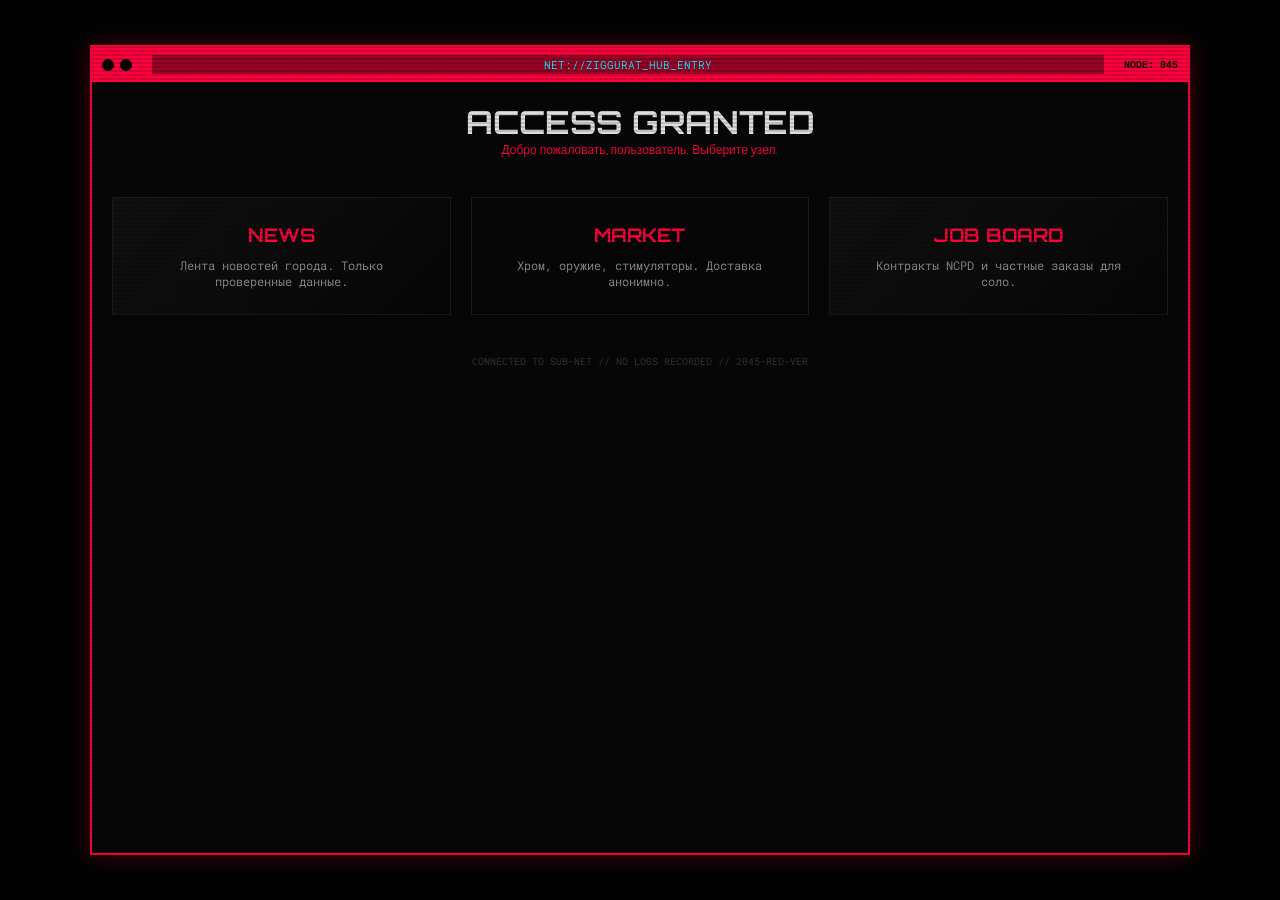
<file: index.html>
<!DOCTYPE html>
<html lang="ru">

<head>
    <meta charset="UTF-8">
    <meta name="viewport" content="width=device-width, initial-scale=1.0">
    <title>NET://ZIGGURAT_HUB_ENTRY</title>
    <link href="https://fonts.googleapis.com/css2?family=Orbitron:wght@700;900&family=Roboto+Mono&display=swap"
        rel="stylesheet">
    <link rel="stylesheet" href="global.css">
    <link rel="stylesheet" href="index.css">
</head>

<body>

    <div class="browser-window">
        <div class="browser-header">
            <div class="controls">
                <div class="btn" style="background: #000;"></div>
                <div class="btn" style="background: #000;"></div>
            </div>
            <div class="url-bar">NET://ZIGGURAT_HUB_ENTRY</div>
            <div style="font-size: 10px; color: black; font-weight: bold;">NODE: 045</div>
        </div>

        <div class="viewport">
            <div class="net-title">
                <h1 class="glitch">Access Granted</h1>
                <p style="font-size: 12px; color: var(--cp-red);">Добро пожаловать, пользователь. Выберите узел.</p>
            </div>

            <div class="net-grid">
                <a href="news.html" class="site-card">
                    <h3>NEWS</h3>
                    <p>Лента новостей города. Только проверенные данные.</p>
                </a>
                <a href="market.html" class="site-card glitch-card">
                    <div class="glitch-content">
                        <h3 data-text="MARKET">MARKET</h3>
                        <p>Хром, оружие, стимуляторы. Доставка анонимно.</p>
                    </div>
                </a>
                <a href="jobs.html" class="site-card">
                    <h3>JOB BOARD</h3>
                    <p>Контракты NCPD и частные заказы для соло.</p>
                </a>
            </div>

            <div class="status-footer">
                CONNECTED TO SUB-NET // NO LOGS RECORDED // 2045-RED-VER
            </div>
        </div>
    </div>

</body>

</html>
</file>
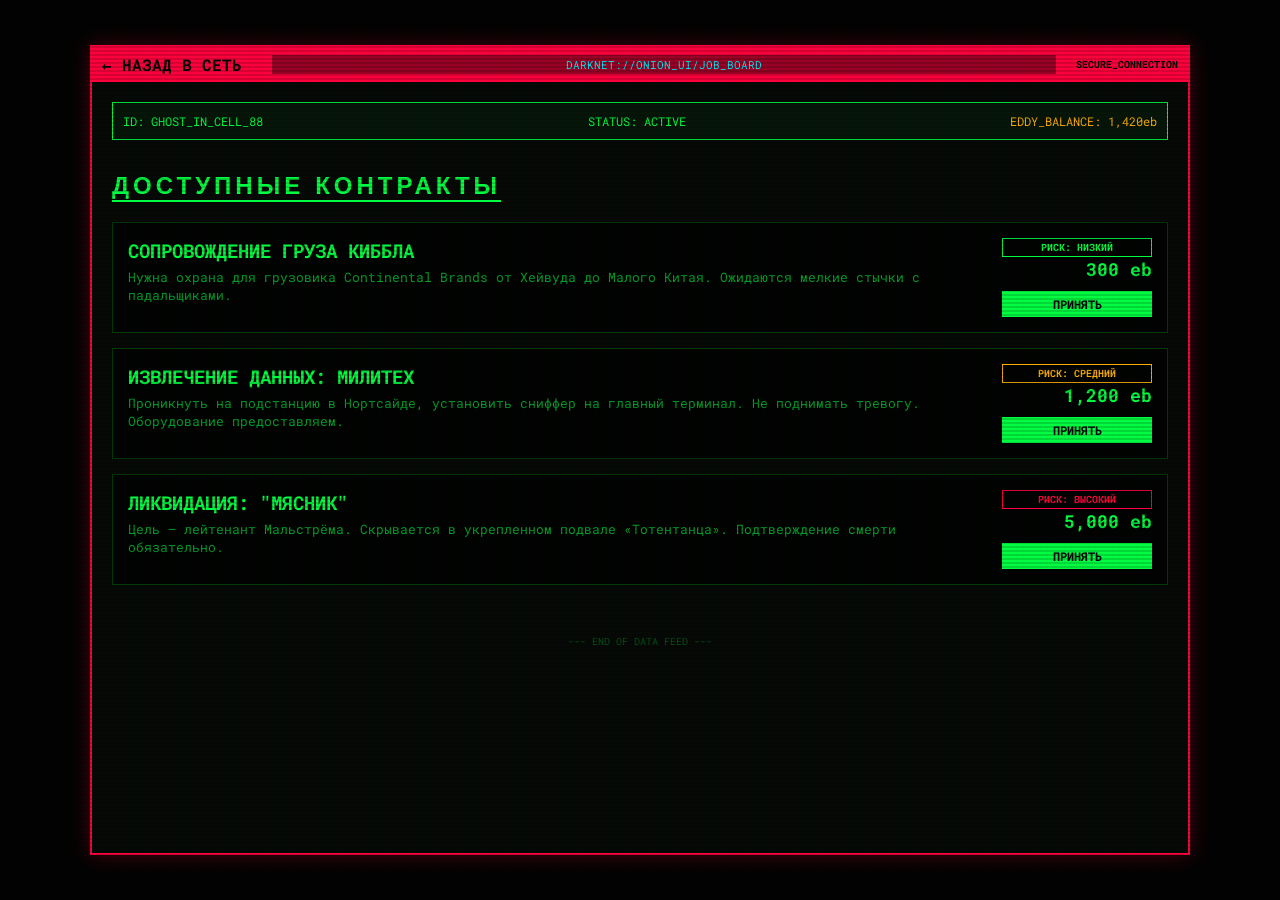
<file: jobs.html>
<!DOCTYPE html>
<html lang="ru">
<head>
    <meta charset="UTF-8">
    <meta name="viewport" content="width=device-width, initial-scale=1.0">
    <title>DARKNET://ONION_UI/JOB_BOARD</title>
    <link href="https://fonts.googleapis.com/css2?family=Orbitron:wght@700&family=Roboto+Mono:wght@400;700&display=swap" rel="stylesheet">
    <link rel="stylesheet" href="global.css">
    <link rel="stylesheet" href="jobs.css">
</head>
<body>

<div class="browser-window">
    <div class="browser-header">
        <div class="controls">
            <a href="index.html" class="btn-back">← НАЗАД В СЕТЬ</a>
        </div>
        <div class="url-bar">DARKNET://ONION_UI/JOB_BOARD</div>
        <div style="font-size: 10px; color: black; font-weight: bold;">SECURE_CONNECTION</div>
    </div>

    <div class="viewport" style="padding: 0;">
        <div class="jobs-body">
            
            <!-- Панель игрока -->
            <div class="user-info-bar">
                <span>ID: GHOST_IN_CELL_88</span>
                <span>STATUS: ACTIVE</span>
                <span style="color: var(--risk-med);">EDDY_BALANCE: 1,420eb</span>
            </div>

            <div class="jobs-header">
                <h1>ДОСТУПНЫЕ КОНТРАКТЫ</h1>
            </div>

            <div class="job-list">
                
                <!-- ЗАДАНИЕ 1 (Низкий риск) -->
                <div class="job-card">
                    <div class="job-info">
                        <h3>Сопровождение груза киббла</h3>
                        <p class="job-desc">Нужна охрана для грузовика Continental Brands от Хейвуда до Малого Китая. Ожидаются мелкие стычки с падальщиками.</p>
                    </div>
                    <div class="job-meta">
                        <span class="risk-tag risk-low">РИСК: НИЗКИЙ</span>
                        <span class="reward">300 eb</span>
                        <button class="btn-accept">ПРИНЯТЬ</button>
                    </div>
                </div>

                <!-- ЗАДАНИЕ 2 (Средний риск) -->
                <div class="job-card">
                    <div class="job-info">
                        <h3>Извлечение данных: Милитех</h3>
                        <p class="job-desc">Проникнуть на подстанцию в Нортсайде, установить сниффер на главный терминал. Не поднимать тревогу. Оборудование предоставляем.</p>
                    </div>
                    <div class="job-meta">
                        <span class="risk-tag risk-med">РИСК: СРЕДНИЙ</span>
                        <span class="reward">1,200 eb</span>
                        <button class="btn-accept">ПРИНЯТЬ</button>
                    </div>
                </div>

                <!-- ЗАДАНИЕ 3 (Высокий риск) -->
                <div class="job-card">
                    <div class="job-info">
                        <h3>Ликвидация: "Мясник"</h3>
                        <p class="job-desc">Цель — лейтенант Мальстрёма. Скрывается в укрепленном подвале «Тотентанца». Подтверждение смерти обязательно.</p>
                    </div>
                    <div class="job-meta">
                        <span class="risk-tag risk-high">РИСК: ВЫСОКИЙ</span>
                        <span class="reward">5,000 eb</span>
                        <button class="btn-accept">ПРИНЯТЬ</button>
                    </div>
                </div>

                <!-- Чтобы добавить новое задание, просто скопируй блок ниже -->
                <!-- 
                <div class="job-card">
                    <div class="job-info">
                        <h3>ЗАГОЛОВОК</h3>
                        <p class="job-desc">ОПИСАНИЕ</p>
                    </div>
                    <div class="job-meta">
                        <span class="risk-tag risk-low">РИСК</span>
                        <span class="reward">СУММА eb</span>
                        <button class="btn-accept">ПРИНЯТЬ</button>
                    </div>
                </div>
                -->

            </div> <!-- /job-list -->

            <div style="margin-top: 50px; text-align: center; opacity: 0.3; font-size: 10px;">
                --- END OF DATA FEED ---
            </div>
        </div>
    </div>
</div>

</body>
</html>
</file>
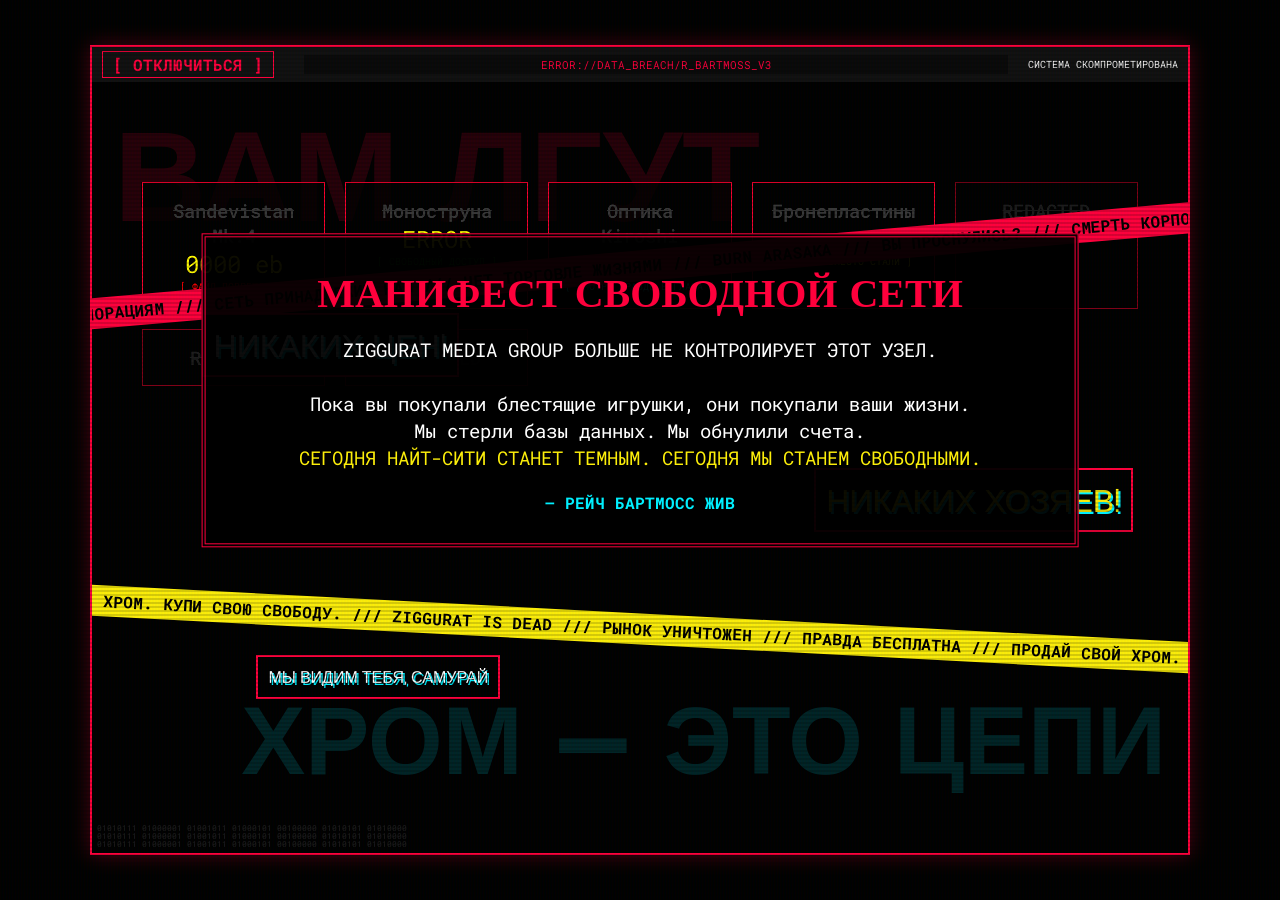
<file: market.html>
<!DOCTYPE html>
<html lang="ru">
<head>
    <meta charset="UTF-8">
    <meta name="viewport" content="width=device-width, initial-scale=1.0">
    <title>ZIGGURAT://ERROR_505/INVASION</title>
    <link href="https://fonts.googleapis.com/css2?family=Orbitron:wght@900&family=Roboto+Mono:wght@400;700&display=swap" rel="stylesheet">
    <link rel="stylesheet" href="global.css">
    <link rel="stylesheet" href="market.css">
</head>
<body>

<div class="browser-window" style="border-color: #ff003c;">
    <!-- Лагающая шапка браузера -->
    <div class="browser-header" style="background: #111;">
        <div class="controls">
            <a href="index.html" class="btn-back" style="color: #ff003c; border: 1px solid #ff003c; padding: 2px 10px;">[ ОТКЛЮЧИТЬСЯ ]</a>
        </div>
        <div class="url-bar" style="color: #ff003c;">ERROR://DATA_BREACH/R_BARTMOSS_V3</div>
        <div class="glitch" style="font-size: 10px; color: #fff;">СИСТЕМА СКОМПРОМЕТИРОВАНА</div>
    </div>

    <div class="viewport" style="padding: 0;">
        <div class="hacked-container">
            <div class="cracked-overlay"></div>
            
            <!-- Фоновый текст (Заполнение) -->
            <div class="bg-slogan" style="top: 5%; left: 2%; font-size: 8rem;">ВАМ ЛГУТ</div>
            <div class="bg-slogan" style="bottom: 10%; right: 2%; font-size: 6rem; color: var(--hack-blue);">ХРОМ — ЭТО ЦЕПИ</div>
            <div class="bg-slogan" style="top: 40%; left: 20%; font-size: 5rem; opacity: 0.05;">АРАСАКА В ОГНЕ</div>

            <!-- Бегущие строки -->
            <div class="ticker-overlay">
                <div class="ticker-move">
                    СМЕРТЬ КОРПОРАЦИЯМ /// СЕТЬ ПРИНАДЛЕЖИТ НАМ /// НЕТ ТОРГОВЛЕ ЖИЗНЯМИ /// BURN ARASAKA /// ВЫ ПРОСНУЛИСЬ? /// СМЕРТЬ КОРПОРАЦИЯМ /// СЕТЬ ПРИНАДЛЕЖИТ НАМ ///
                </div>
            </div>

            <div class="ticker-overlay alt">
                <div class="ticker-move">
                    ПРОДАЙ СВОЙ ХРОМ. КУПИ СВОЮ СВОБОДУ. /// ZIGGURAT IS DEAD /// РЫНОК УНИЧТОЖЕН /// ПРАВДА БЕСПЛАТНА /// ПРОДАЙ СВОЙ ХРОМ. КУПИ СВОЮ СВОБОДУ. ///
                </div>
            </div>

            <!-- Плавающие окна-лозунги -->
            <div class="floating-shout" style="top: 30%; left: 10%;">НИКАКИХ ЦЕН!</div>
            <div class="floating-shout" style="top: 50%; right: 5%; color: var(--hack-yellow);">НИКАКИХ ХОЗЯЕВ!</div>
            <div class="floating-shout" style="bottom: 20%; left: 15%; font-size: 1rem;">МЫ ВИДИМ ТЕБЯ, САМУРАЙ</div>

            <!-- Сетка товаров -->
            <div class="market-glitch-grid">
                <div class="item-corrupted">
                    <h3>Sandevistan Mk.4</h3>
                    <p class="price-error">0000 eb</p>
                    <p style="color: red; font-size: 10px;">[ ФАЙЛ ПОВРЕЖДЕН ]</p>
                </div>
                <div class="item-corrupted">
                    <h3>Моноструна</h3>
                    <p class="price-error">ERROR</p>
                    <p style="color: green; font-size: 10px;">[ СВОБОДНЫЙ ДОСТУП ]</p>
                </div>
                <div class="item-corrupted">
                    <h3>Оптика Kiroshi</h3>
                    <p class="price-error">NULL</p>
                    <p style="color: cyan; font-size: 10px;">[ СМОТРИ ПРАВДЕ В ГЛАЗА ]</p>
                </div>
                <div class="item-corrupted">
                    <h3>Бронепластины</h3>
                    <p class="price-error">--.--</p>
                    <p style="color: yellow; font-size: 10px;">[ БУМАГА ВМЕСТО СТАЛИ ]</p>
                </div>
                <!-- Массовка для заполнения -->
                <div class="item-corrupted" style="opacity: 0.5;"><h3>REDACTED</h3></div>
                <div class="item-corrupted" style="opacity: 0.5;"><h3>REDACTED</h3></div>
                <div class="item-corrupted" style="opacity: 0.5;"><h3>REDACTED</h3></div>
            </div>

            <!-- Манифест посередине -->
            <div style="position: absolute; top: 40%; left: 50%; transform: translate(-50%, -50%); width: 80%; background: rgba(0,0,0,0.95); border: 4px double var(--hack-red); padding: 30px; z-index: 100; text-align: center;">
                <h2 style="font-family: 'Orbitron'; color: var(--hack-red); font-size: 2.5rem; margin-bottom: 20px;" class="glitch">МАНИФЕСТ СВОБОДНОЙ СЕТИ</h2>
                <p style="font-size: 1.2rem; color: #fff; line-height: 1.4;">
                    ZIGGURAT MEDIA GROUP БОЛЬШЕ НЕ КОНТРОЛИРУЕТ ЭТОТ УЗЕЛ. <br><br>
                    Пока вы покупали блестящие игрушки, они покупали ваши жизни. <br>
                    Мы стерли базы данных. Мы обнулили счета. <br>
                    <span style="color: var(--hack-yellow);">СЕГОДНЯ НАЙТ-СИТИ СТАНЕТ ТЕМНЫМ. СЕГОДНЯ МЫ СТАНЕМ СВОБОДНЫМИ.</span>
                </p>
                <div style="margin-top: 20px; font-weight: bold; color: var(--hack-blue);">— РЕЙЧ БАРТМОСС ЖИВ</div>
            </div>

            <!-- Имитация "сырых" данных в фоне -->
            <div style="position: absolute; bottom: 5px; left: 5px; font-size: 8px; color: #222; line-height: 1;">
                01010111 01000001 01001011 01000101 00100000 01010101 01010000<br>
                01010111 01000001 01001011 01000101 00100000 01010101 01010000<br>
                01010111 01000001 01001011 01000101 00100000 01010101 01010000
            </div>
        </div>
    </div>
</div>

</body>
</html>
</file>
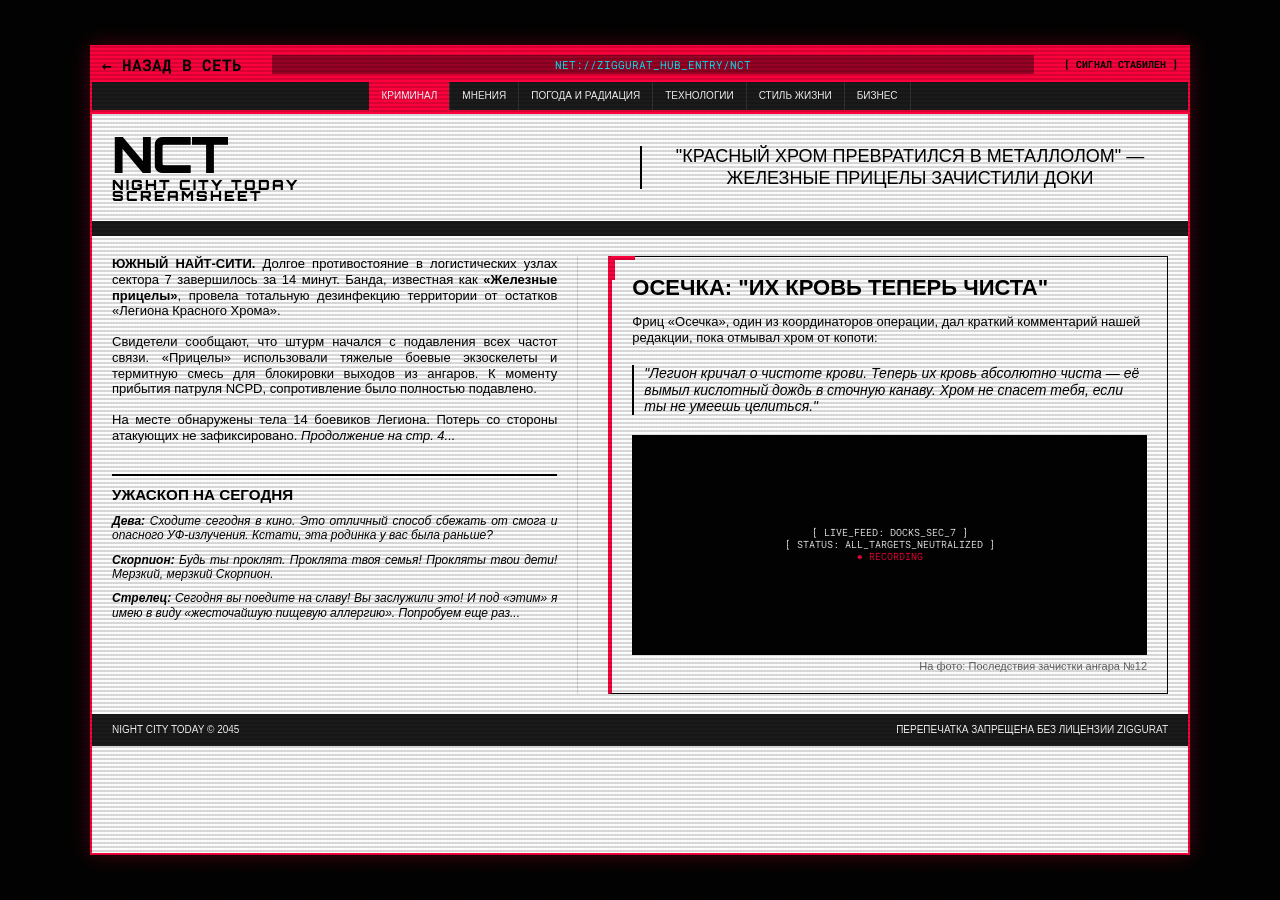
<file: news.html>
<!DOCTYPE html>
<html lang="ru">
<head>
    <meta charset="UTF-8">
    <meta name="viewport" content="width=device-width, initial-scale=1.0">
    <title>NET://ZIGGURAT_HUB_ENTRY/NCT</title>
    <link href="https://fonts.googleapis.com/css2?family=Orbitron:wght@900&family=Roboto+Mono:wght@400;700&display=swap" rel="stylesheet">
    <link rel="stylesheet" href="global.css">
    <link rel="stylesheet" href="news.css">
</head>
<body>

<div class="browser-window">
    <!-- Верхняя панель браузера -->
    <div class="browser-header">
        <div class="controls">
            <a href="index.html" class="btn-back">← НАЗАД В СЕТЬ</a>
        </div>
        <div class="url-bar">NET://ZIGGURAT_HUB_ENTRY/NCT</div>
        <div style="font-size: 10px; color: black; font-weight: bold; margin-left: 10px;">[ СИГНАЛ СТАБИЛЕН ]</div>
    </div>

    <!-- Тело скримщита (газета) -->
    <div class="viewport" style="padding: 0;">
        <div class="news-body">
            
            <!-- Черная полоса категорий -->
            <nav class="news-categories">
                <a href="#" style="background: var(--cp-red);">КРИМИНАЛ</a>
                <a href="#">МНЕНИЯ</a>
                <a href="#">ПОГОДА И РАДИАЦИЯ</a>
                <a href="#">ТЕХНОЛОГИИ</a>
                <a href="#">СТИЛЬ ЖИЗНИ</a>
                <a href="#">БИЗНЕС</a>
            </nav>

            <!-- Логотип и Главный заголовок выпуска -->
            <header class="news-header-top">
                <div class="nct-logo">
                    NCT
                    <span>NIGHT CITY TODAY<br>SCREAMSHEET</span>
                </div>
                <div class="main-headline">
                    "КРАСНЫЙ ХРОМ ПРЕВРАТИЛСЯ В МЕТАЛЛОЛОМ" — ЖЕЛЕЗНЫЕ ПРИЦЕЛЫ ЗАЧИСТИЛИ ДОКИ
                </div>
            </header>

            <!-- Контентная область -->
            <div class="screamsheet-content">
                
                <!-- Левая колонка -->
                <div class="column-left">
                    <p><strong>ЮЖНЫЙ НАЙТ-СИТИ.</strong> Долгое противостояние в логистических узлах сектора 7 завершилось за 14 минут. Банда, известная как <strong>«Железные прицелы»</strong>, провела тотальную дезинфекцию территории от остатков «Легиона Красного Хрома».</p>
                    <br>
                    <p>Свидетели сообщают, что штурм начался с подавления всех частот связи. «Прицелы» использовали тяжелые боевые экзоскелеты и термитную смесь для блокировки выходов из ангаров. К моменту прибытия патруля NCPD, сопротивление было полностью подавлено.</p>
                    <br>
                    <p>На месте обнаружены тела 14 боевиков Легиона. Потерь со стороны атакующих не зафиксировано. <em>Продолжение на стр. 4...</em></p>

                    <div class="horror-scopes">
                        <h3>УЖАСКОП НА СЕГОДНЯ</h3>
                        <div class="scope-item"><strong>Дева:</strong> Сходите сегодня в кино. Это отличный способ сбежать от смога и опасного УФ-излучения. Кстати, эта родинка у вас была раньше?</div>
                        <div class="scope-item"><strong>Скорпион:</strong> Будь ты проклят. Проклята твоя семья! Прокляты твои дети! Мерзкий, мерзкий Скорпион.</div>
                        <div class="scope-item"><strong>Стрелец:</strong> Сегодня вы поедите на славу! Вы заслужили это! И под «этим» я имею в виду «жесточайшую пищевую аллергию». Попробуем еще раз...</div>
                    </div>
                </div>

                <!-- Правая колонка (в рамке с красным уголком) -->
                <div class="column-right">
                    <div class="column-right-box">
                        <h2>ОСЕЧКА: "ИХ КРОВЬ ТЕПЕРЬ ЧИСТА"</h2>
                        <p style="font-size: 13px;">Фриц «Осечка», один из координаторов операции, дал краткий комментарий нашей редакции, пока отмывал хром от копоти:</p>
                        <br>
                        <p style="font-size: 14px; font-style: italic; border-left: 2px solid #000; padding-left: 10px;">
                            "Легион кричал о чистоте крови. Теперь их кровь абсолютно чиста — её вымыл кислотный дождь в сточную канаву. Хром не спасет тебя, если ты не умеешь целиться."
                        </p>
                        
                        <!-- Картинка со стилистикой "оцифрованного фото" -->
                        <div style="background: #000; width: 100%; height: 220px; margin-top: 20px; position: relative; overflow: hidden; display: flex; align-items: center; justify-content: center;">
                             <!-- Имитация помех на фото -->
                             <div style="position: absolute; width: 100%; height: 100%; background: repeating-linear-gradient(0deg, rgba(0,0,0,0.2) 0px, rgba(0,0,0,0.2) 1px, transparent 1px, transparent 2px); pointer-events: none;"></div>
                             <span style="color: white; font-family: 'Roboto Mono'; font-size: 10px; text-align: center; padding: 20px;">
                                [ LIVE_FEED: DOCKS_SEC_7 ]<br>
                                [ STATUS: ALL_TARGETS_NEUTRALIZED ]<br>
                                <span style="color: var(--cp-red);">● RECORDING</span>
                             </span>
                        </div>
                        <p style="font-size: 11px; margin-top: 5px; color: #666; text-align: right;">На фото: Последствия зачистки ангара №12</p>
                    </div>
                </div>

            </div>
            
            <!-- Футер газеты -->
            <footer style="background: #1a1a1a; color: white; padding: 10px 20px; display: flex; justify-content: space-between; font-size: 10px;">
                <span>NIGHT CITY TODAY © 2045</span>
                <span>ПЕРЕПЕЧАТКА ЗАПРЕЩЕНА БЕЗ ЛИЦЕНЗИИ ZIGGURAT</span>
            </footer>
        </div>
    </div>
</div>

</body>
</html>
</file>
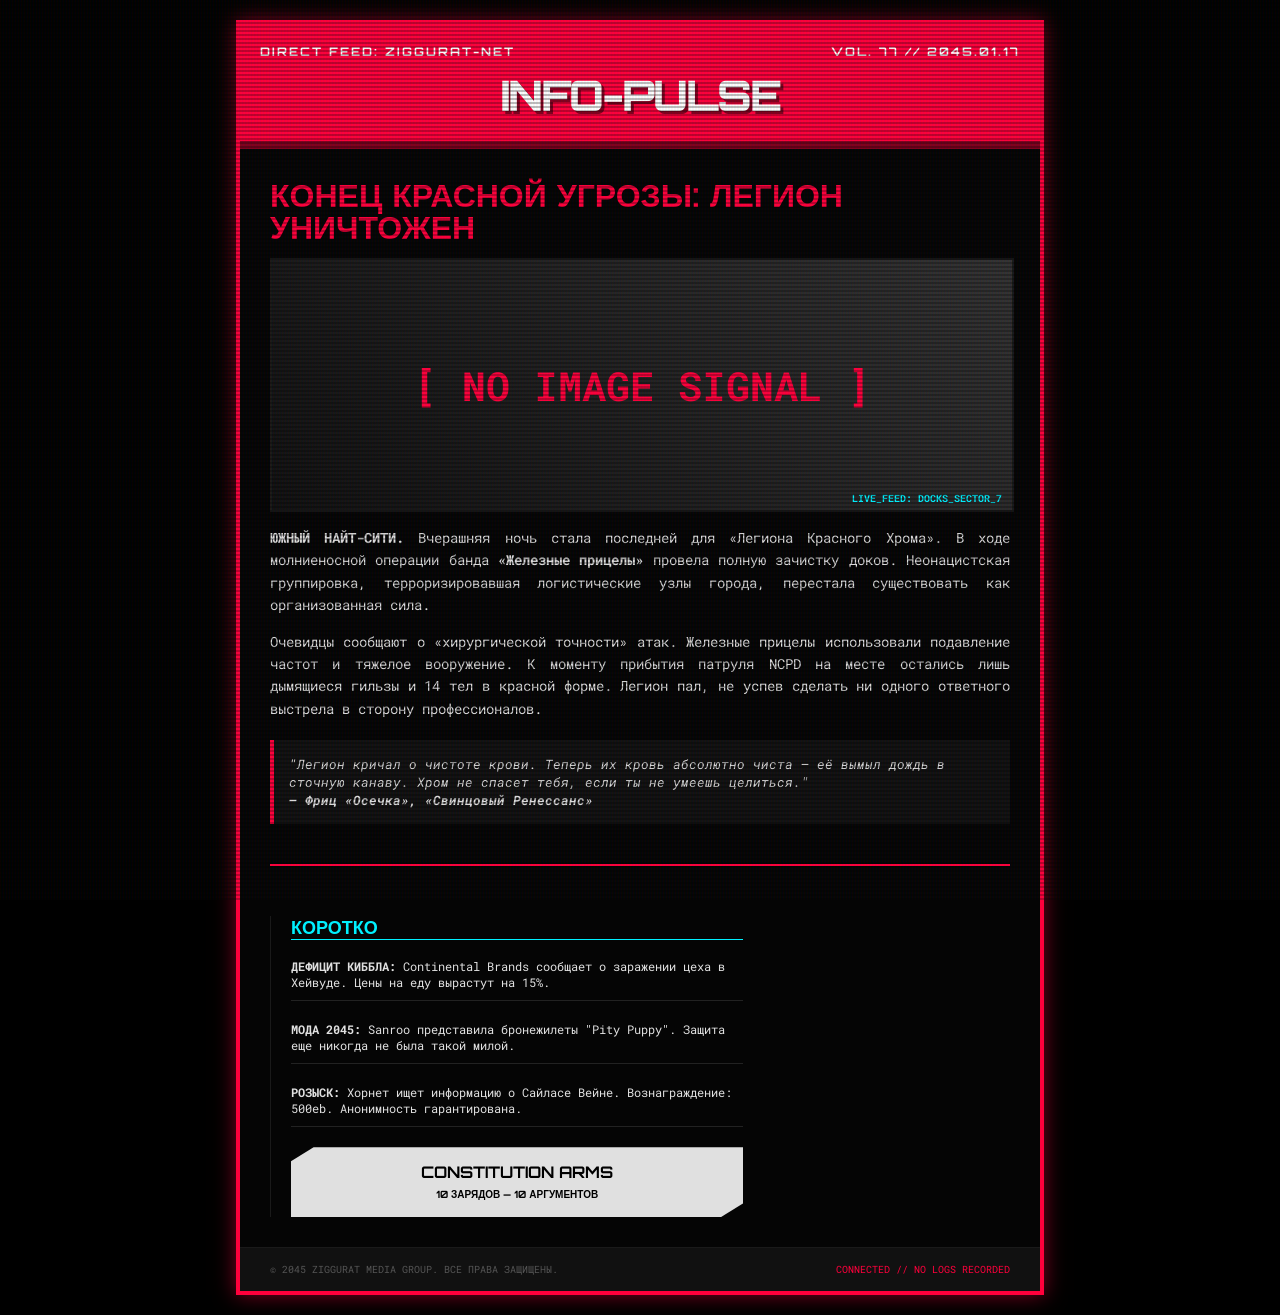
<file: ScreamSheet.html>
<!DOCTYPE html>
<html lang="ru">
<head>
    <meta charset="UTF-8">
    <meta name="viewport" content="width=device-width, initial-scale=1.0">
    <title>Screamsheet - Night City Info-Pulse</title>
    <link href="https://fonts.googleapis.com/css2?family=Orbitron:wght@400;700;900&family=Roboto+Mono:wght@400;700&display=swap" rel="stylesheet">
    <style>
        :root {
            --cp-red: #ff003c;
            --cp-dark-red: #80001e;
            --cp-blue: #00f0ff;
            --cp-black: #050505;
            --cp-gray: #1a1a1a;
            --cp-white: #e0e0e0;
        }

        body {
            background-color: #000;
            color: var(--cp-white);
            font-family: 'Roboto Mono', monospace;
            display: flex;
            justify-content: center;
            padding: 20px;
            margin: 0;
            overflow-x: hidden;
        }

        /* Эффект сканирующих линий */
        body::before {
            content: " ";
            display: block;
            position: fixed;
            top: 0; left: 0; bottom: 0; right: 0;
            background: linear-gradient(rgba(18, 16, 16, 0) 50%, rgba(0, 0, 0, 0.25) 50%), 
                        linear-gradient(90deg, rgba(255, 0, 0, 0.06), rgba(0, 255, 0, 0.02), rgba(0, 0, 255, 0.06));
            z-index: 2;
            background-size: 100% 4px, 3px 100%;
            pointer-events: none;
        }

        .screamsheet {
            width: 800px;
            background-color: var(--cp-black);
            border: 4px solid var(--cp-red);
            box-shadow: 0 0 20px var(--cp-dark-red);
            position: relative;
            padding: 0;
            z-index: 1;
        }

        header {
            background-color: var(--cp-red);
            color: white;
            padding: 20px;
            text-align: center;
            border-bottom: 8px solid var(--cp-dark-red);
        }

        .header-top {
            display: flex;
            justify-content: space-between;
            font-family: 'Orbitron', sans-serif;
            font-weight: 700;
            font-size: 12px;
            text-transform: uppercase;
            letter-spacing: 2px;
            margin-bottom: 10px;
        }

        h1 {
            font-family: 'Orbitron', sans-serif;
            font-weight: 900;
            margin: 0;
            font-size: 42px;
            text-transform: uppercase;
            letter-spacing: -2px;
            text-shadow: 3px 3px var(--cp-dark-red);
        }

        .main-content {
            padding: 30px;
            display: grid;
            grid-template-columns: 2fr 1fr;
            gap: 30px;
        }

        .breaking-news {
            grid-column: 1 / -1;
            border-bottom: 2px solid var(--cp-red);
            margin-bottom: 20px;
            padding-bottom: 20px;
        }

        .breaking-news h2 {
            font-family: 'Orbitron', sans-serif;
            color: var(--cp-red);
            font-size: 32px;
            margin: 0 0 15px 0;
            line-height: 1;
        }

        .lead-image {
            width: 100%;
            height: 250px;
            background: linear-gradient(45deg, #111, #333);
            border: 2px solid var(--cp-gray);
            margin-bottom: 15px;
            position: relative;
            overflow: hidden;
            display: flex;
            align-items: center;
            justify-content: center;
            color: var(--cp-red);
            font-weight: bold;
            text-transform: uppercase;
        }

        .lead-image::after {
            content: "LIVE_FEED: DOCKS_SECTOR_7";
            position: absolute;
            bottom: 5px; right: 10px;
            font-size: 10px;
            color: var(--cp-blue);
        }

        .article-text {
            font-size: 14px;
            line-height: 1.6;
            text-align: justify;
        }

        .sidebar {
            border-left: 1px solid var(--cp-gray);
            padding-left: 20px;
        }

        .sidebar h3 {
            font-family: 'Orbitron', sans-serif;
            color: var(--cp-blue);
            font-size: 18px;
            border-bottom: 1px solid var(--cp-blue);
            margin-top: 0;
        }

        .news-item {
            font-size: 12px;
            margin-bottom: 20px;
            padding-bottom: 10px;
            border-bottom: 1px solid #222;
        }

        .quote-box {
            background-color: #111;
            border-left: 4px solid var(--cp-red);
            padding: 15px;
            margin: 20px 0;
            font-style: italic;
            font-size: 13px;
        }

        .ad-banner {
            background-color: var(--cp-white);
            color: black;
            padding: 15px;
            text-align: center;
            font-family: 'Orbitron', sans-serif;
            font-weight: 700;
            margin-top: 20px;
            clip-path: polygon(0 20%, 5% 0, 100% 0, 100% 80%, 95% 100%, 0 100%);
        }

        footer {
            background-color: #111;
            padding: 15px 30px;
            font-size: 10px;
            display: flex;
            justify-content: space-between;
            color: #555;
            border-top: 1px solid var(--cp-gray);
        }

        .red-glitch {
            color: var(--cp-red);
            animation: glitch 2s infinite;
        }

        @keyframes glitch {
            0% { opacity: 1; }
            50% { opacity: 0.8; text-shadow: 2px 0 var(--cp-blue); }
            100% { opacity: 1; }
        }
    </style>
</head>
<body>

    <div class="screamsheet">
        <header>
            <div class="header-top">
                <span>Direct Feed: Ziggurat-Net</span>
                <span>Vol. 77 // 2045.01.17</span>
            </div>
            <h1>INFO-PULSE</h1>
        </header>

        <div class="main-content">
            <div class="breaking-news">
                <h2>КОНЕЦ КРАСНОЙ УГРОЗЫ: ЛЕГИОН УНИЧТОЖЕН</h2>
                <div class="lead-image">
                    <span style="font-size: 40px;">[ NO IMAGE SIGNAL ]</span>
                </div>
                <div class="article-text">
                    <p><strong>ЮЖНЫЙ НАЙТ-СИТИ.</strong> Вчерашняя ночь стала последней для «Легиона Красного Хрома». В ходе молниеносной операции банда <strong>«Железные прицелы»</strong> провела полную зачистку доков. Неонацистская группировка, терроризировавшая логистические узлы города, перестала существовать как организованная сила.</p>
                    <p>Очевидцы сообщают о «хирургической точности» атак. Железные прицелы использовали подавление частот и тяжелое вооружение. К моменту прибытия патруля NCPD на месте остались лишь дымящиеся гильзы и 14 тел в красной форме. Легион пал, не успев сделать ни одного ответного выстрела в сторону профессионалов.</p>
                </div>
                
                <div class="quote-box">
                    "Легион кричал о чистоте крови. Теперь их кровь абсолютно чиста — её вымыл дождь в сточную канаву. Хром не спасет тебя, если ты не умеешь целиться."<br>
                    <strong>— Фриц «Осечка», «Свинцовый Ренессанс»</strong>
                </div>
            </div>

            <div class="sidebar">
                <h3>КОРОТКО</h3>
                <div class="news-item">
                    <strong>ДЕФИЦИТ КИББЛА:</strong> Continental Brands сообщает о заражении цеха в Хейвуде. Цены на еду вырастут на 15%.
                </div>
                <div class="news-item">
                    <strong>МОДА 2045:</strong> Sanroo представила бронежилеты "Pity Puppy". Защита еще никогда не была такой милой.
                </div>
                <div class="news-item">
                    <strong>РОЗЫСК:</strong> Хорнет ищет информацию о Сайласе Вейне. Вознаграждение: 500eb. Анонимность гарантирована.
                </div>
                
                <div class="ad-banner">
                    CONSTITUTION ARMS<br>
                    <span style="font-size: 10px;">10 ЗАРЯДОВ — 10 АРГУМЕНТОВ</span>
                </div>
            </div>
        </div>

        <footer>
            <span>&copy; 2045 ZIGGURAT MEDIA GROUP. ВСЕ ПРАВА ЗАЩИЩЕНЫ.</span>
            <span class="red-glitch">CONNECTED // NO LOGS RECORDED</span>
        </footer>
    </div>

</body>
</html>
</file>
<file: global.css>
/* global.css */
:root {
    --cp-red: #ff003c;
    --cp-dark-red: #80001e;
    --cp-black: #050505;
    --cp-gray: #1a1a1a;
    --cp-blue: #00f0ff;
    --cp-white: #e0e0e0;
}

* { box-sizing: border-box; margin: 0; padding: 0; cursor: crosshair; }

body {
    background-color: #000;
    color: var(--cp-white);
    font-family: 'Roboto Mono', monospace;
    min-height: 100vh;
    display: flex;
    justify-content: center;
    align-items: center;
    padding: 10px;
}

/* Скан-линии (монитор) */
body::before {
    content: " ";
    position: fixed;
    top: 0; left: 0; bottom: 0; right: 0;
    background: linear-gradient(rgba(18, 16, 16, 0) 50%, rgba(0, 0, 0, 0.15) 50%), 
                linear-gradient(90deg, rgba(255, 0, 0, 0.03), rgba(0, 255, 0, 0.01), rgba(0, 0, 255, 0.03));
    z-index: 100;
    background-size: 100% 4px, 3px 100%;
    pointer-events: none;
}

/* Окно браузера */
.browser-window {
    width: 100%;
    max-width: 1100px;
    height: 90vh;
    background: var(--cp-black);
    border: 2px solid var(--cp-red);
    box-shadow: 0 0 20px rgba(255, 0, 60, 0.3);
    display: flex;
    flex-direction: column;
    overflow: hidden;
    position: relative;
}

/* Верхняя панель */
.browser-header {
    background: var(--cp-red);
    height: 35px;
    display: flex;
    align-items: center;
    padding: 0 10px;
    justify-content: space-between;
    flex-shrink: 0;
}

.controls { display: flex; gap: 6px; }
.btn { width: 12px; height: 12px; border-radius: 50%; border: 1px solid #000; }
.btn-back { background: none; border: none; font-weight: bold; margin-right: 10px; color: black; text-decoration: none; }

.url-bar {
    background: rgba(0,0,0,0.4);
    flex: 1;
    margin: 0 20px;
    padding: 2px 10px;
    font-size: 11px;
    color: var(--cp-blue);
    text-transform: uppercase;
    text-align: center;
}

.viewport {
    flex: 1;
    overflow-y: auto;
    padding: 20px;
}

/* Глитч анимация */
.glitch {
    animation: glitch 3s infinite;
    text-transform: uppercase;
}

@keyframes glitch {
    0% { transform: skew(0deg); }
    1% { transform: skew(20deg); text-shadow: 2px 0 var(--cp-blue); }
    2% { transform: skew(-20deg); text-shadow: -2px 0 var(--cp-red); }
    3% { transform: skew(0deg); }
}

::-webkit-scrollbar { width: 4px; }
::-webkit-scrollbar-thumb { background: var(--cp-red); }

@media (max-width: 600px) {
    .browser-window { height: 98vh; }
    .url-bar { display: none; }
}
</file>
<file: index.css>
/* index.css */
.net-title {
    text-align: center;
    margin-bottom: 40px;
    font-family: 'Orbitron', sans-serif;
}

.net-grid {
    display: grid;
    grid-template-columns: repeat(auto-fit, minmax(240px, 1fr));
    gap: 20px;
}

.site-card {
    border: 1px solid var(--cp-gray);
    padding: 25px;
    text-decoration: none;
    color: var(--cp-white);
    transition: all 0.3s;
    background: linear-gradient(135deg, rgba(26, 26, 26, 0.5), transparent);
    text-align: center;
}

.site-card:hover {
    border-color: var(--cp-red);
    background: rgba(255, 0, 60, 0.1);
    transform: translateY(-5px);
    box-shadow: 0 5px 15px rgba(255, 0, 60, 0.2);
}

.site-card h3 {
    font-family: 'Orbitron', sans-serif;
    color: var(--cp-red);
    margin-bottom: 10px;
}

.site-card p {
    font-size: 12px;
    color: #888;
}

.status-footer {
    margin-top: 40px;
    font-size: 10px;
    color: #333;
    text-align: center;
}

/* Основной контейнер карточки */
.glitch-card {
    position: relative;
    background: var(--cp-black);
    border: 1px solid var(--cp-gray);
    overflow: hidden;
    transition: 0.2s;
}

/* Глитч-эффект при наведении */
.glitch-card:hover {
    border-color: var(--cp-red);
    box-shadow: 0 0 15px rgba(255, 0, 60, 0.4);
    transform: scale(1.02);
}

/* Создаем слои для глитча */
.glitch-card:hover::before,
.glitch-card:hover::after {
    content: '';
    position: absolute;
    top: 0;
    left: 0;
    right: 0;
    bottom: 0;
    background: inherit;
    z-index: 1;
    opacity: 0.5;
}

/* Красный слой (смещен влево) */
.glitch-card:hover::before {
    left: 2px;
    text-shadow: -2px 0 var(--cp-red);
    animation: glitch-anim-1 0.3s infinite linear alternate-reverse;
    border: 1px solid var(--cp-red);
}

/* Голубой слой (смещен вправо) */
.glitch-card:hover::after {
    left: -2px;
    text-shadow: 2px 0 var(--cp-blue);
    animation: glitch-anim-2 0.3s infinite linear alternate-reverse;
    border: 1px solid var(--cp-blue);
}

/* Глитч для самого текста заголовка */
.glitch-card h3 {
    position: relative;
    color: var(--cp-red);
    font-family: 'Orbitron', sans-serif;
    z-index: 2;
}

.glitch-card:hover h3::before,
.glitch-card:hover h3::after {
    content: attr(data-text); /* Берет текст из HTML атрибута */
    position: absolute;
    top: 0;
    left: 0;
    width: 100%;
    background: var(--cp-black);
}

.glitch-card:hover h3::before {
    left: 2px;
    text-shadow: -2px 0 var(--cp-blue);
    clip-path: inset(45% 0 10% 0); /* Полоска текста */
    animation: glitch-anim-1 0.2s infinite linear;
}

.glitch-card:hover h3::after {
    left: -2px;
    text-shadow: 2px 0 var(--cp-red);
    clip-path: inset(10% 0 85% 0); /* Другая полоска текста */
    animation: glitch-anim-2 0.2s infinite linear;
}

/* Анимации нарезки слоев (Clip-path) */
@keyframes glitch-anim-1 {
    0% { clip-path: inset(20% 0 30% 0); transform: translate(-2px, -1px); }
    20% { clip-path: inset(60% 0 10% 0); transform: translate(2px, 1px); }
    40% { clip-path: inset(10% 0 70% 0); transform: translate(-1px, 2px); }
    60% { clip-path: inset(80% 0 5% 0); transform: translate(1px, -2px); }
    80% { clip-path: inset(40% 0 40% 0); transform: translate(-2px, 1px); }
    100% { clip-path: inset(20% 0 30% 0); transform: translate(2px, -1px); }
}

@keyframes glitch-anim-2 {
    0% { clip-path: inset(10% 0 80% 0); transform: translate(2px, 1px); }
    25% { clip-path: inset(40% 0 20% 0); transform: translate(-2px, -1px); }
    50% { clip-path: inset(70% 0 10% 0); transform: translate(1px, 2px); }
    75% { clip-path: inset(30% 0 60% 0); transform: translate(-1px, -2px); }
    100% { clip-path: inset(10% 0 80% 0); transform: translate(2px, 1px); }
}

/* Дополнительное дрожание всей карточки */
.glitch-card:hover .glitch-content {
    animation: shake 0.1s infinite;
}

@keyframes shake {
    0% { transform: translate(0); }
    25% { transform: translate(1px, 1px) rotate(0.1deg); }
    50% { transform: translate(-1px, -1px) rotate(-0.1deg); }
    75% { transform: translate(1px, -1px); }
    100% { transform: translate(0); }
}
</file>
<file: jobs.css>
/* jobs.css */
:root {
    --term-green: #00ff41;
    --term-dim: #003b00;
    --risk-low: #00ff41;
    --risk-med: #ffb000;
    --risk-high: #ff003c;
}

.jobs-body {
    background-color: #050805;
    color: var(--term-green);
    font-family: 'Roboto Mono', monospace;
    min-height: 100%;
    padding: 20px;
}

/* Статус-бар наемника */
.user-info-bar {
    display: flex;
    justify-content: space-between;
    border: 1px solid var(--term-green);
    padding: 10px;
    margin-bottom: 30px;
    font-size: 12px;
    background: rgba(0, 255, 65, 0.05);
}

.jobs-header h1 {
    font-family: 'Orbitron', sans-serif;
    font-size: 24px;
    margin-bottom: 20px;
    text-transform: uppercase;
    letter-spacing: 4px;
    border-bottom: 2px solid var(--term-green);
    display: inline-block;
}

/* Сетка заданий */
.job-list {
    display: flex;
    flex-direction: column;
    gap: 15px;
}

/* Карточка задания (удобно копировать) */
.job-card {
    border: 1px solid var(--term-dim);
    padding: 15px;
    transition: 0.2s;
    background: rgba(0, 0, 0, 0.8);
    display: grid;
    grid-template-columns: 1fr 150px;
    gap: 15px;
}

.job-card:hover {
    border-color: var(--term-green);
    background: rgba(0, 255, 65, 0.05);
}

.job-info h3 {
    margin-bottom: 5px;
    text-transform: uppercase;
}

.job-desc {
    font-size: 13px;
    color: #00a32a;
}

.job-meta {
    text-align: right;
    display: flex;
    flex-direction: column;
    justify-content: space-between;
}

/* Метки риска */
.risk-tag {
    font-size: 10px;
    padding: 2px 5px;
    border: 1px solid;
    text-align: center;
    font-weight: bold;
}

.risk-low { color: var(--risk-low); border-color: var(--risk-low); }
.risk-med { color: var(--risk-med); border-color: var(--risk-med); }
.risk-high { color: var(--risk-high); border-color: var(--risk-high); }

.reward {
    font-size: 18px;
    font-weight: bold;
}

.btn-accept {
    background: var(--term-green);
    color: black;
    border: none;
    padding: 5px;
    font-family: 'Roboto Mono';
    font-weight: bold;
    cursor: pointer;
    margin-top: 10px;
    text-transform: uppercase;
    font-size: 12px;
}

.btn-accept:hover {
    background: #fff;
}

@media (max-width: 600px) {
    .job-card { grid-template-columns: 1fr; }
    .job-meta { text-align: left; }
}
</file>
<file: market.css>
/* market.css */
:root {
    --hack-red: #ff003c;
    --hack-blue: #00f0ff;
    --hack-yellow: #fcee0a;
}

.hacked-container {
    background-color: #000;
    color: var(--hack-red);
    height: 100%;
    position: relative;
    overflow: hidden; /* Чтобы лозунги не плодили скролл */
    font-family: 'Roboto Mono', monospace;
}

/* Огромные фоновые надписи (создают массу) */
.bg-slogan {
    position: absolute;
    font-family: 'Orbitron', sans-serif;
    font-weight: 900;
    opacity: 0.15;
    line-height: 0.8;
    pointer-events: none;
    text-transform: uppercase;
    z-index: 1;
}

/* Бегущие строки (Ticker) */
.ticker-overlay {
    position: absolute;
    width: 150%;
    background: var(--hack-red);
    color: #000;
    font-weight: 900;
    padding: 5px 0;
    z-index: 10;
    transform: rotate(-5deg);
    top: 20%;
    left: -10%;
    white-space: nowrap;
    overflow: hidden;
}

.ticker-overlay.alt {
    transform: rotate(3deg);
    top: 70%;
    background: var(--hack-yellow);
}

.ticker-move {
    display: inline-block;
    animation: ticker-kf 10s linear infinite;
}

@keyframes ticker-kf {
    0% { transform: translateX(0); }
    100% { transform: translateX(-50%); }
}

/* Эффект битого экрана */
.cracked-overlay {
    position: absolute;
    top: 0; left: 0; width: 100%; height: 100%;
    background: url('https://i.imgur.com/vU5Kmsi.png'); /* Прозрачные трещины */
    background-size: cover;
    opacity: 0.3;
    pointer-events: none;
    z-index: 20;
}

/* Всплывающие лозунги */
.floating-shout {
    position: absolute;
    font-family: 'Orbitron', sans-serif;
    font-size: 2rem;
    color: #fff;
    background: #000;
    border: 2px solid var(--hack-red);
    padding: 10px;
    z-index: 15;
    animation: shake-heavy 0.1s infinite;
    text-shadow: 2px 2px var(--hack-blue);
}

@keyframes shake-heavy {
    0% { transform: translate(0,0) rotate(0deg); }
    25% { transform: translate(5px,-5px) rotate(1deg); }
    50% { transform: translate(-5px,5px) rotate(-1deg); }
    75% { transform: translate(5px,5px) rotate(1deg); }
    100% { transform: translate(0,0) rotate(0deg); }
}

/* Контент магазина (искаженный) */
.market-glitch-grid {
    position: relative;
    z-index: 5;
    display: grid;
    grid-template-columns: repeat(auto-fill, minmax(180px, 1fr));
    gap: 20px;
    padding: 100px 50px;
    filter: blur(0.3px) contrast(1.2);
}

.item-corrupted {
    border: 1px solid var(--hack-red);
    padding: 15px;
    background: rgba(0,0,0,0.8);
    text-align: center;
}

.item-corrupted h3 {
    text-decoration: line-through;
    color: #444;
}

.price-error {
    font-size: 24px;
    color: var(--hack-yellow);
    animation: blink-fast 0.2s infinite;
}

@keyframes blink-fast {
    50% { opacity: 0; }
}
</file>
<file: news.css>
/* news.css */
.news-body {
    background-color: #ffffff; /* Светлая газета */
    color: #000000;
    min-height: 100%;
    font-family: 'Helvetica', Arial, sans-serif;
    padding: 0;
    line-height: 1.2;
}

/* Верхнее меню категорий (черная полоса) */
.news-categories {
    background: #1a1a1a;
    display: flex;
    justify-content: center;
    flex-wrap: wrap;
    border-bottom: 4px solid var(--cp-red);
}

.news-categories a {
    color: #fff;
    text-decoration: none;
    font-size: 10px;
    padding: 8px 12px;
    text-transform: uppercase;
    border-right: 1px solid #333;
}

.news-categories a:hover {
    background: var(--cp-red);
}

/* Шапка с логотипом */
.news-header-top {
    display: grid;
    grid-template-columns: 1fr 1fr;
    padding: 20px;
    align-items: center;
    border-bottom: 15px solid #1a1a1a;
}

.nct-logo {
    font-family: 'Orbitron', sans-serif;
    font-weight: 900;
    font-size: 50px;
    line-height: 0.8;
    letter-spacing: -2px;
    position: relative;
}

.nct-logo span {
    display: block;
    font-size: 14px;
    letter-spacing: 2px;
    margin-top: 5px;
}

.main-headline {
    font-family: 'Arial Black', sans-serif;
    font-size: 18px;
    text-align: center;
    text-transform: uppercase;
    border-left: 2px solid #000;
    padding-left: 10px;
}

/* Сетка контента */
.screamsheet-content {
    display: grid;
    grid-template-columns: 1fr 1.2fr;
    gap: 30px;
    padding: 20px;
}

@media (max-width: 768px) {
    .screamsheet-content { grid-template-columns: 1fr; }
}

/* Колонки текста */
.column-left {
    font-size: 13px;
    text-align: justify;
    border-right: 1px solid #ddd;
    padding-right: 20px;
}

.horror-scopes {
    margin-top: 30px;
    border-top: 2px solid #000;
    padding-top: 10px;
}

.horror-scopes h3 {
    text-transform: uppercase;
    margin-bottom: 10px;
}

.scope-item {
    margin-bottom: 10px;
    font-style: italic;
    font-size: 12px;
}

/* Правая колонка в рамке */
.column-right-box {
    border: 1px solid #000;
    border-left: 4px solid var(--cp-red);
    padding: 20px;
    position: relative;
}

/* Красный уголок как на скрине */
.column-right-box::before {
    content: "";
    position: absolute;
    top: -1px; left: -1px;
    width: 20px; height: 20px;
    border-top: 4px solid var(--cp-red);
    border-left: 4px solid var(--cp-red);
}

.column-right-box h2 {
    font-family: 'Arial Black', sans-serif;
    font-size: 22px;
    text-transform: uppercase;
    margin-bottom: 15px;
    line-height: 1;
}

.news-image {
    width: 100%;
    margin-top: 20px;
    filter: grayscale(1);
    border: 1px solid #000;
}
</file>
